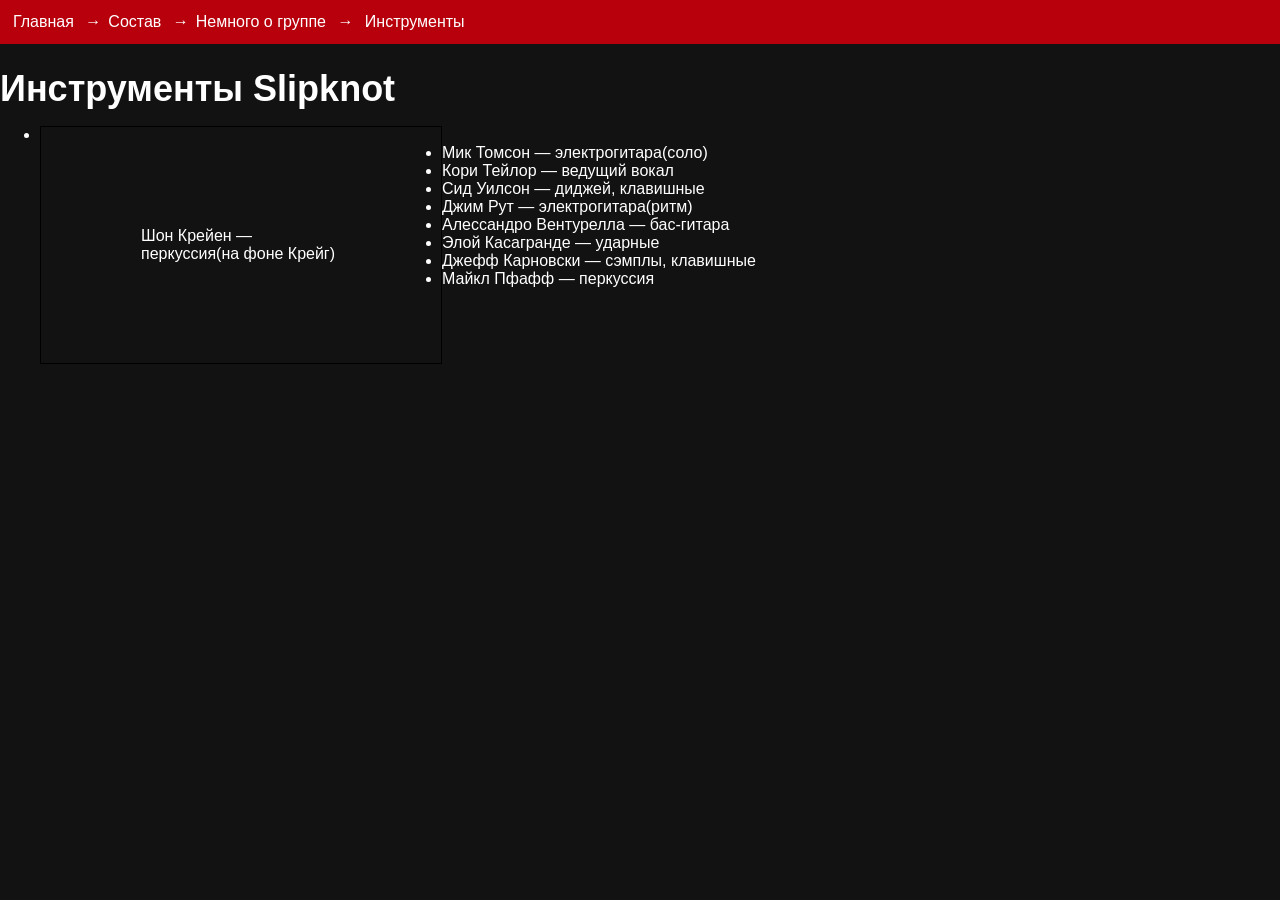
<file: instrumenti.htm>
<!DOCTYPE HTML>

<html>

<head>
<link rel="shortcut icon" href="img/slipknot.jpg" type="image/x-icon">
  <title>Инструменты</title>
   <meta  charset="UTF-8">
   <link href="style.css" rel="stylesheet" type="text/css">
   <style>
   body {
            font-family: Arial, sans-serif;
            background-color: #121212;
            color: white;
            margin: 0;
            padding: 0;
            overflow-x: hidden;
        }

        h1, h2 {
            opacity: 0;
            transform: translateY(-20px);
            animation: fadeInUp 1s forwards;
        }

        h1:nth-child(1), h2:nth-child(3) {
            animation-delay: 0.1s;
        }

        h1:nth-child(2), p {
            animation-delay: 0.5s;
        }

        img {
            opacity: 0;
            transform: scale(0.9);
            animation: fadeInScale 0.5s forwards;
            animation-delay: 0.7s;
        }

        @keyframes fadeInUp {
            from {
                opacity: 0;
                transform: translateY(20px);
            }
            to {
                opacity: 1;
                transform: translateY(0);
            }
        }

        @keyframes fadeInScale {
            from {
                opacity: 0;
                transform: scale(0.9);
            }
            to {
                opacity: 1;
                transform: scale(1);
            }
        }

        .site-footer {
            background-color: #0A0000;
            color: white;
            text-align: center;
            padding: 10px;
            position: fixed;
            left: 75%;
            bottom: 0;
            width: 25%;
        }
      div.block1{
    width: 200px;
    padding: 100px;
    padding-right: 100px;
    border: solid 1px black;
    float: left;
    }
      div:hover{
       background-image:  url(img/percussion.jpg);
       background-size: cover;
        background-color:  rgba(204, 61, 59, 1);
   }

   </style>
</head>


<body>
      <ul class="breadcrumbs">
   <li><a href="index.htm">Главная</a></li>
   <li><a href="sostav.htm">Состав</a></li>
   <li><a href="istoriya.htm">Немного о группе</a></li>
   <li><a href="instrumenti.htm"> Инструменты</a></li>
  </ul>
</body>
  <h1>Инструменты Slipknot</h1>
  <ul>
   <li><div class =" block1">Шон Крейен — перкуссия(на фоне Крейг)</div></li>
   <li>Мик Томсон — электрогитара(соло)</li>
   <li>Кори Тейлор — ведущий вокал </li>
    <li>Сид Уилсон — диджей, клавишные</li>
    <li>Джим Рут — электрогитара(ритм)</li>
    <li>Алессандро Вентурелла — бас-гитара</li>
    <li>Элой Касагранде — ударные</li>
    <li>Джефф Карновски — сэмплы, клавишные </li>
    <li>Майкл Пфафф — перкуссия </li>
  </ul>

</html>
</file>
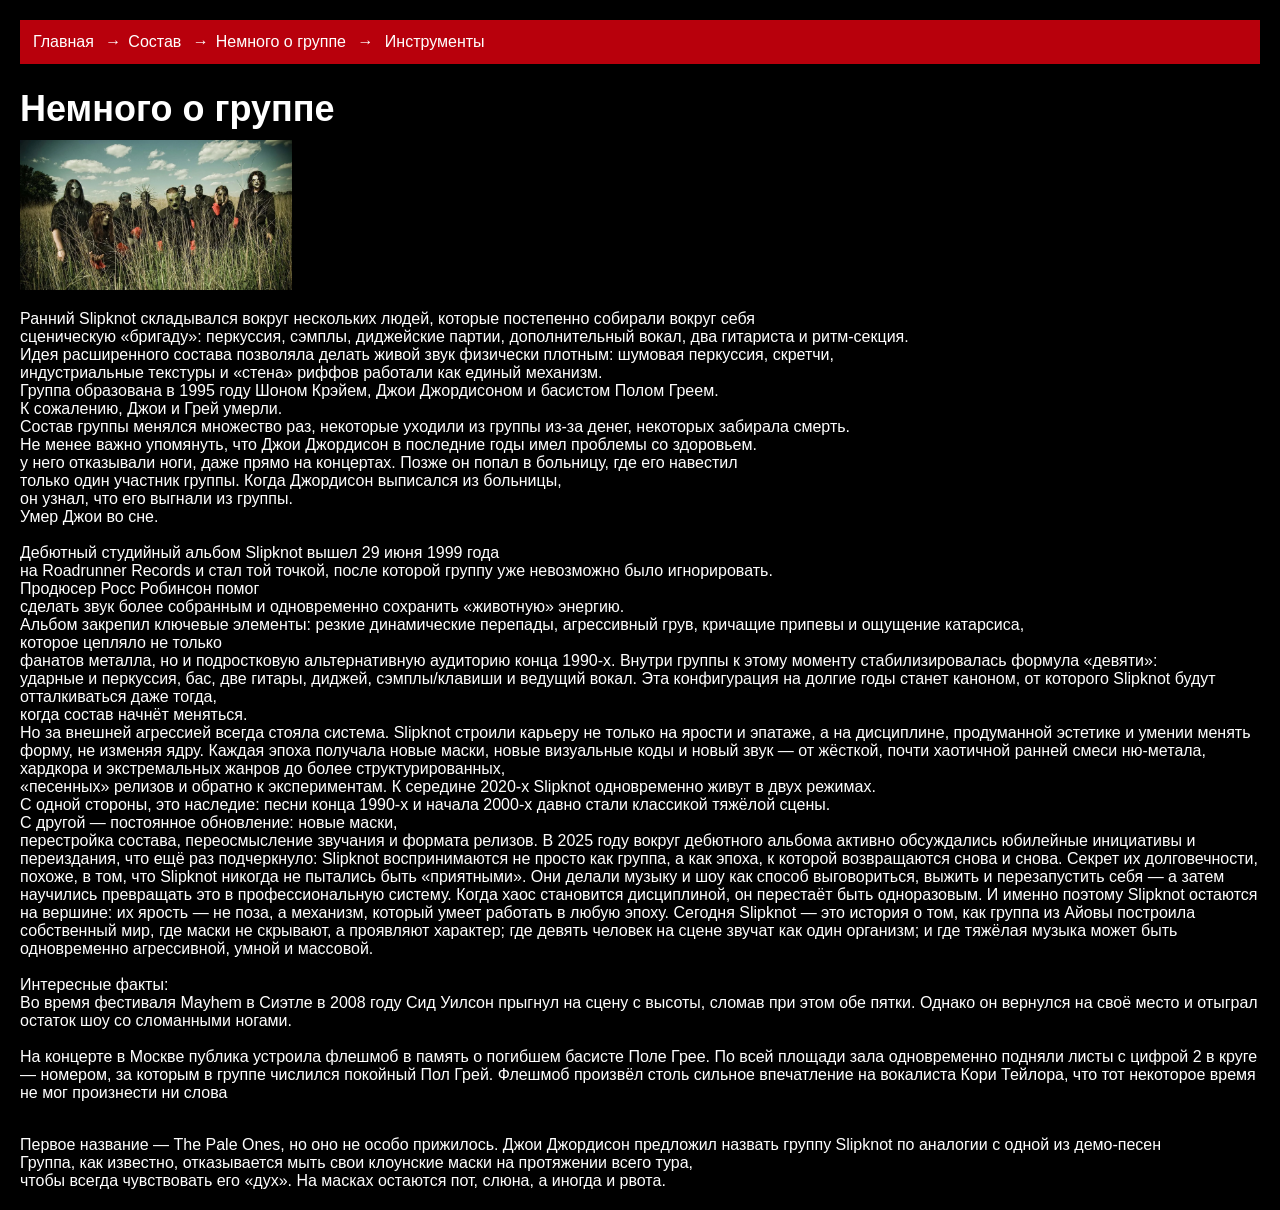
<file: istoriya.htm>
<!DOCTYPE HTML>

<html>

<head>
<link rel="shortcut icon" href="img/slipknot.jpg" type="image/x-icon">
  <titleИстория></title>
  <meta charset="UTF-8">
  <link href="style.css" rel="stylesheet" type="text/css">
</head>

<body>
  <ul class="breadcrumbs">
   <li><a href="index.htm">Главная</a></li>
   <li><a href="sostav.htm">Состав</a></li>
   <li><a href="istoriya.htm">Немного о группе</a></li>
   <li><a href="instrumenti.htm"> Инструменты</a></li>
  </ul>
 <h1>Немного о группе</h1>
 <img src="img/pole.jpg" height="150">
 <p>
 Ранний Slipknot складывался вокруг нескольких людей,
 которые постепенно собирали вокруг себя
 <br>сценическую «бригаду»: перкуссия, сэмплы, диджейские партии, дополнительный вокал, два гитариста и ритм-секция.
 <br> Идея расширенного состава позволяла делать живой звук физически плотным: шумовая перкуссия, скретчи,<br>
  индустриальные текстуры и «стена» риффов работали как единый механизм.
 <br>
 Группа образована в 1995 году Шоном Крэйем,
Джои Джордисоном и басистом Полом Греем.<br>
К сожалению, Джои и Грей умерли.<br>
Состав группы менялся множество раз, некоторые уходили из группы из-за денег,
некоторых забирала смерть.<br>
Не менее важно упомянуть, что Джои Джордисон в последние годы имел проблемы со здоровьем.
<br>у него отказывали ноги, даже прямо на концертах. Позже он попал в больницу, где его навестил
<br>только один участник группы. Когда Джордисон выписался из больницы, <br>
он узнал, что его выгнали из группы.<br>
Умер Джои во сне.<br>
<br>Дебютный студийный альбом Slipknot вышел 29 июня
1999 года<br> на Roadrunner Records и стал той точкой, после которой группу уже невозможно было игнорировать.
<br>
Продюсер Росс Робинсон помог <br>сделать звук более собранным и одновременно сохранить «животную» энергию. <br>Альбом закрепил ключевые элементы: резкие динамические перепады,
агрессивный грув, кричащие припевы и ощущение катарсиса,
<br>которое цепляло не только <br>фанатов металла,
но и подростковую альтернативную аудиторию конца 1990-х.
Внутри группы к этому моменту
стабилизировалась формула «девяти»:<br> ударные и перкуссия, бас, две гитары, диджей,
сэмплы/клавиши и ведущий вокал. Эта конфигурация на долгие годы станет каноном, от которого
 Slipknot будут отталкиваться даже тогда, <br>когда состав начнёт меняться.
 <br>Но за внешней агрессией всегда стояла система.
 Slipknot строили карьеру не только на ярости
  и эпатаже, а на дисциплине, продуманной эстетике и умении менять форму,
  не изменяя ядру. Каждая эпоха получала новые маски, новые визуальные коды и
  новый звук — от жёсткой, почти хаотичной ранней смеси ню-метала, хардкора и экстремальных жанров до более структурированных,<br>
   «песенных» релизов и обратно к экспериментам.
   К середине 2020-х Slipknot одновременно живут в двух режимах.
   <br> С одной стороны, это наследие: песни конца 1990-х и начала 2000-х давно стали классикой тяжёлой сцены.<br>
    С другой — постоянное обновление: новые маски, <br>
   перестройка состава, переосмысление звучания и формата релизов.
    В 2025 году вокруг дебютного альбома активно обсуждались юбилейные инициативы и переиздания, что ещё раз подчеркнуло: Slipknot воспринимаются не просто как группа, а как эпоха, к которой возвращаются снова и снова.

Секрет их долговечности, похоже, в том, что Slipknot никогда не пытались быть «приятными». Они делали музыку и шоу как способ выговориться, выжить и перезапустить себя — а затем научились превращать это в профессиональную систему. Когда хаос становится дисциплиной, он перестаёт быть одноразовым. И именно поэтому Slipknot остаются на вершине: их ярость — не поза, а механизм, который умеет работать в любую эпоху.

Сегодня Slipknot — это история о том, как группа из Айовы построила собственный мир, где маски не скрывают, а проявляют характер; где девять человек на сцене звучат как один организм; и где тяжёлая музыка может быть одновременно агрессивной, умной и массовой.
<br> <br>
Интересные факты:
<br>Во время фестиваля Mayhem в Сиэтле в 2008 году Сид Уилсон прыгнул на сцену с высоты, сломав
при этом обе пятки. Однако он вернулся на своё место
 и отыграл остаток шоу со сломанными ногами.<br><br>
 На концерте в Москве публика
  устроила флешмоб в память о погибшем басисте Поле Грее.
  По всей площади зала одновременно подняли листы с цифрой 2 в круге — номером, за которым в группе числился покойный Пол Грей. Флешмоб произвёл столь сильное впечатление на вокалиста
 Кори Тейлора, что тот некоторое время не мог произнести ни слова</p>
 <br> Первое название — The Pale Ones, но оно не особо прижилось. Джои Джордисон предложил назвать группу Slipknot по аналогии с одной из демо-песен
 <br>Группа, как известно, отказывается мыть свои клоунские маски на протяжении всего тура,<br>
  чтобы всегда чувствовать его «дух». На масках остаются пот, слюна, а иногда и рвота.<br>
  

</body>

</html>
</file>
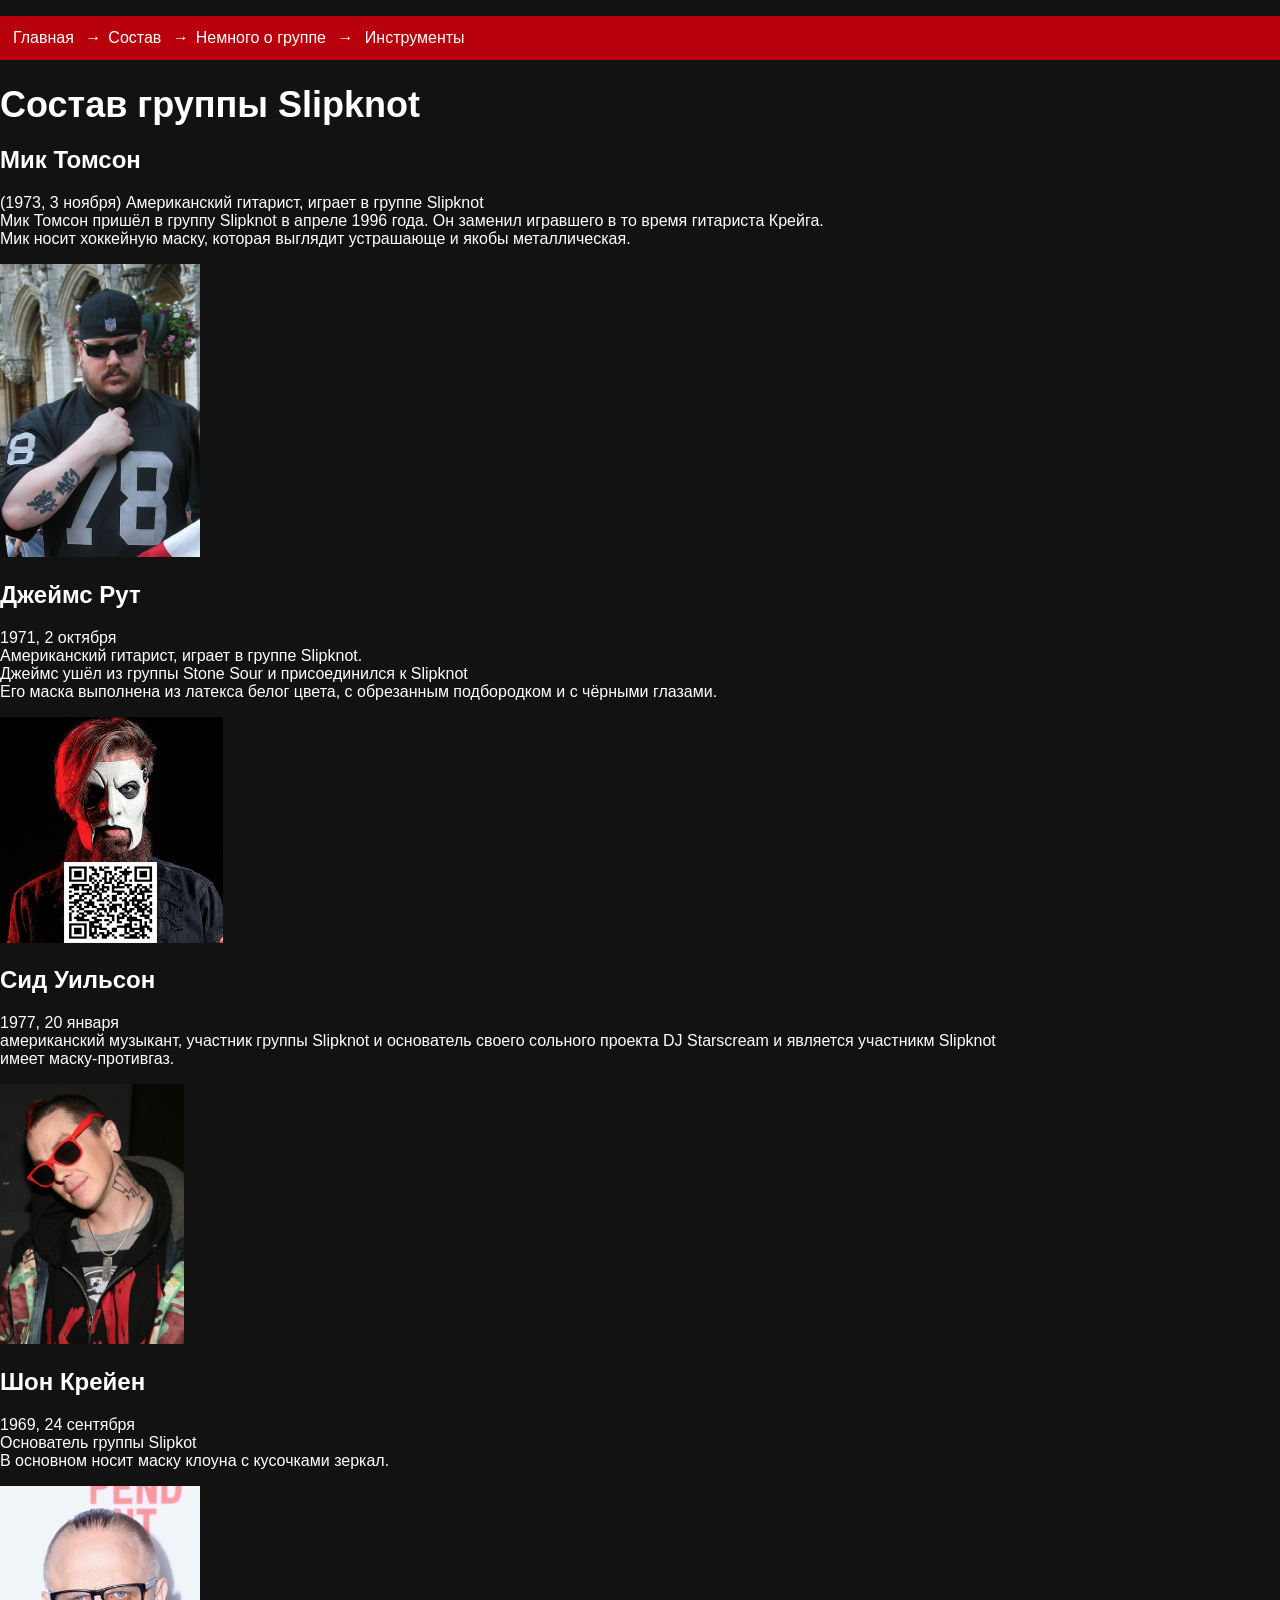
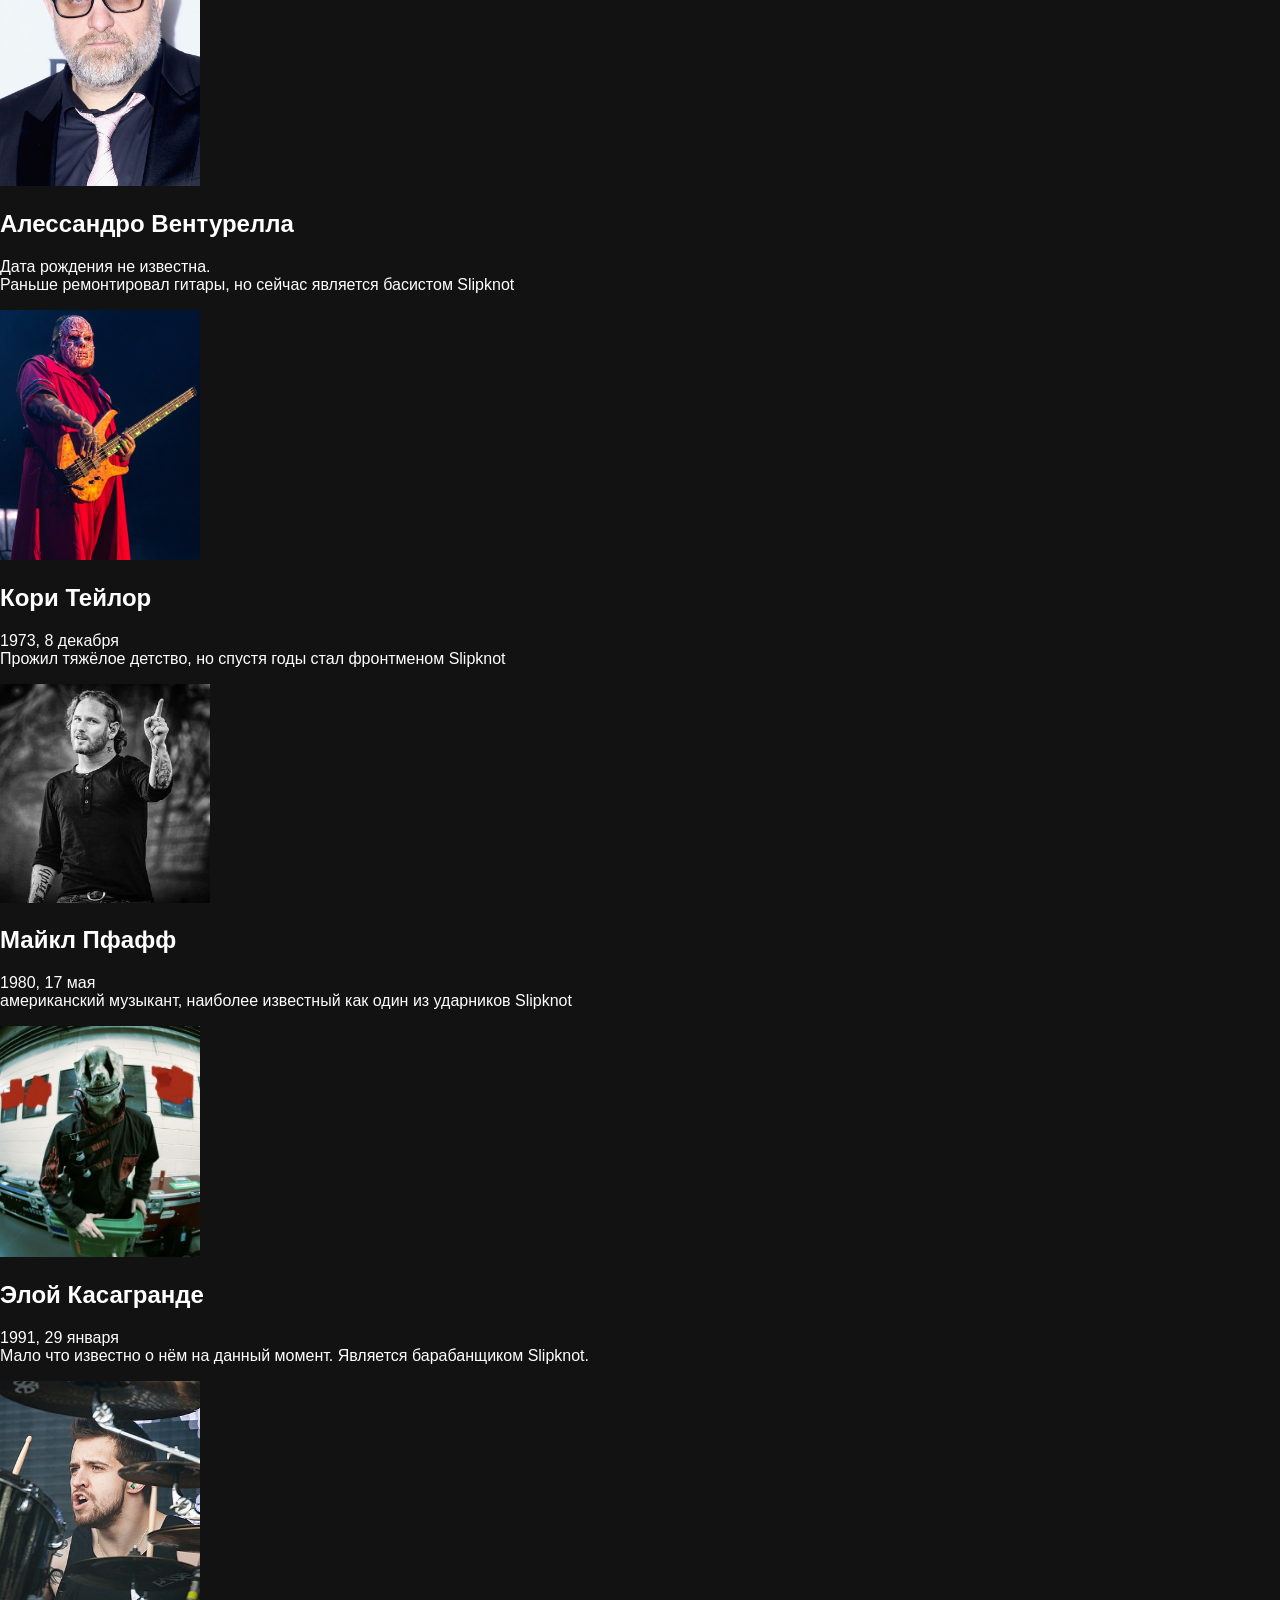
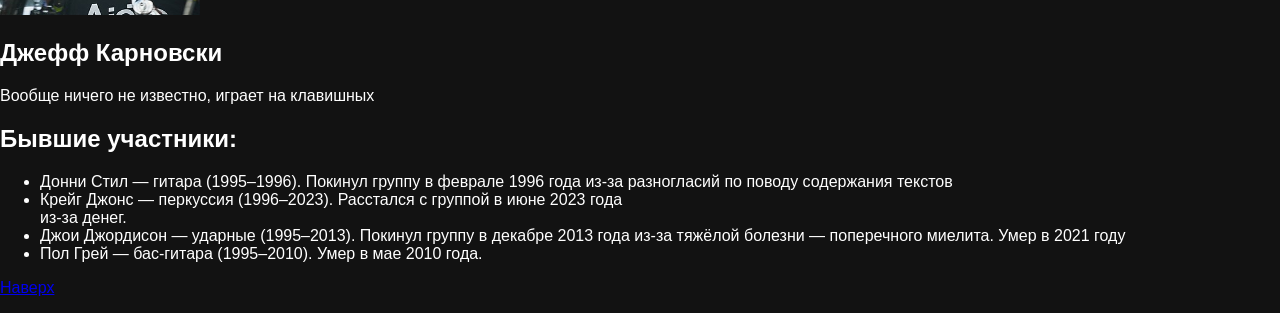
<file: sostav.htm>
<!DOCTYPE HTML>

<html>

<head>
<link rel="shortcut icon" href="img/slipknot.jpg" type="image/x-icon">
  <title>Состав группы</title>
  <meta charset="UTF-8">
    <link href="style.css" rel="stylesheet" type="text/css">
    <style>
    body {
            font-family: Arial, sans-serif;
            background-color: #121212;
            color: white;
            margin: 0;
            padding: 0;
            overflow-x: hidden;
        }

        h1, h2 {
            opacity: 0;
            transform: translateY(-20px);
            animation: fadeInUp 1s forwards;
        }

        h1:nth-child(1), h2:nth-child(3) {
            animation-delay: 0.1s;
        }

        h1:nth-child(2), p {
            animation-delay: 0.5s;
        }

        img {
            opacity: 0;
            transform: scale(0.9);
            animation: fadeInScale 0.5s forwards;
            animation-delay: 0.7s;
        }

        @keyframes fadeInUp {
            from {
                opacity: 0;
                transform: translateY(20px);
            }
            to {
                opacity: 1;
                transform: translateY(0);
            }
        }

        @keyframes fadeInScale {
            from {
                opacity: 0;
                transform: scale(0.9);
            }
            to {
                opacity: 1;
                transform: scale(1);
            }
        }

        .site-footer {
            background-color: #0A0000;
            color: white;
            text-align: center;
            padding: 10px;
            position: fixed;
            left: 75%;
            bottom: 0;
            width: 25%;
        }
    html{
     scroll-behavior: smooth;

    }

    </style>
</head>

<body>
  <p><a name="top"></a></p>
  <ul class="breadcrumbs">
   <li><a href="index.htm">Главная</a></li>
   <li><a href="sostav.htm">Состав</a></li>
   <li><a href="istoriya.htm">Немного о группе</a></li>
   <li><a href="instrumenti.htm"> Инструменты</a></li>
  </ul>
<h1>Состав группы Slipknot</h1>
<h2>Мик Томсон</h2>

<p<br>(1973, 3 ноября)
Американский гитарист, играет в группе Slipknot<br>
Мик Томсон пришёл в группу Slipknot в апреле 1996 года. Он заменил игравшего в
 то время гитариста Крейга.<br> Мик носит хоккейную маску, которая выглядит устрашающе и якобы металлическая.
</p>
<img alt="Mik" src="img/MickThomson2011.jpg" width="200">
<h2>Джеймс Рут</h2>
<p>1971, 2 октября<br>
Американский гитарист, играет в группе Slipknot.<br>Джеймс ушёл из группы Stone Sour и присоединился к Slipknot<br>Его
маска выполнена из латекса белог цвета, с обрезанным подбородком и с чёрными глазами. </p>
<img  alt="Jim" src="img/JIM.png">
<h2>Сид Уильсон</h2>
<p>1977, 20 января<br>американский музыкант, участник группы Slipknot и основатель своего сольного проекта DJ Starscream и является участникм Slipknot
<br> имеет маску-противгаз.</p>
<img alt="Sid" src="img/sid.jpg" height="260">
<H2>Шон Крейен</H2>
<p>1969, 24 сентября<br>
Основатель группы Slipkot <br>
В основном носит маску клоуна с кусочками зеркал.</p>
<img alt="Shon" src="img/shonn.jpeg" width="200">
<h2>Алессандро Вентурелла</h2>
<p>Дата рождения не известна.<br>
Раньше ремонтировал гитары, но сейчас является басистом Slipknot </p>
<img alt="Alex" src="img/nichose.jpg" width="200">
<h2>Кори Тейлор</h2>
<p>1973, 8 декабря<br>
Прожил тяжёлое детство, но спустя годы стал фронтменом Slipknot</p>
<img alt="Korey" src="img/corey.jpg" width="210">
<h2>Майкл Пфафф</h2>
<p>1980, 17 мая<br>
американский музыкант, наиболее известный как один из ударников Slipknot</p>
<img alt="Mike" src="img/michael.jpg" width="200">
<h2>Элой Касагранде</h2>
<p>1991, 29 января<br>
Мало что известно о нём на данный момент. Является барабанщиком Slipknot.</p>
<img alt="Eloy" src="img/eloy.jpg" width="200">
<h2>Джефф Карновски</h2>
<p>Вообще ничего не известно, играет на клавишных</p>
  <h2> Бывшие участники:</h2>
   <ul>
       <li> Донни Стил — гитара (1995–1996). Покинул группу в феврале 1996 года из-за разногласий по поводу содержания текстов</li>
        <li>Крейг Джонс — перкуссия (1996–2023). Расстался с группой в июне 2023 года <br>
        из-за денег. </li>
        <li> Джои Джордисон — ударные (1995–2013). Покинул группу в декабре 2013 года из-за тяжёлой болезни — поперечного миелита. Умер в 2021 году</li>
        <li>Пол Грей — бас-гитара (1995–2010). Умер в мае 2010 года. </li>
   </ul>
     <p><a href="#top">Наверх</a></p>
</body>

</html>
</file>
<file: style.css>
.breadcrumbs {
    margin: 0; /* Убираем отступы */
    padding: 13px; /* Поля вокруг текста */
    background: #B8000C; /* Цвет фона */
   }
   .breadcrumbs li {
    display: inline-block; /* Размещаем список по горизонтали */

   }
   .breadcrumbs a {
    color: #fff; /* Цвет ссылок */
    text-decoration: none; /* Убираем подчёркивание у ссылок */
   }
   .breadcrumbs li + li::before {
    content:"→" ; /* Разделитель ссылок */
    padding: 0 7px; /* Расстояние вокруг разделителя */
   }

 body {
            background-color: #000;
            color: #fff;
            font-family: Arial, sans-serif;
            margin: 0;
            padding: 20px;
        }
        header {
            text-align: center;
            margin-bottom: 30px;
        }
        h1 {
            font-size: 36px;
            margin-bottom: 10px;
        }
</file>
